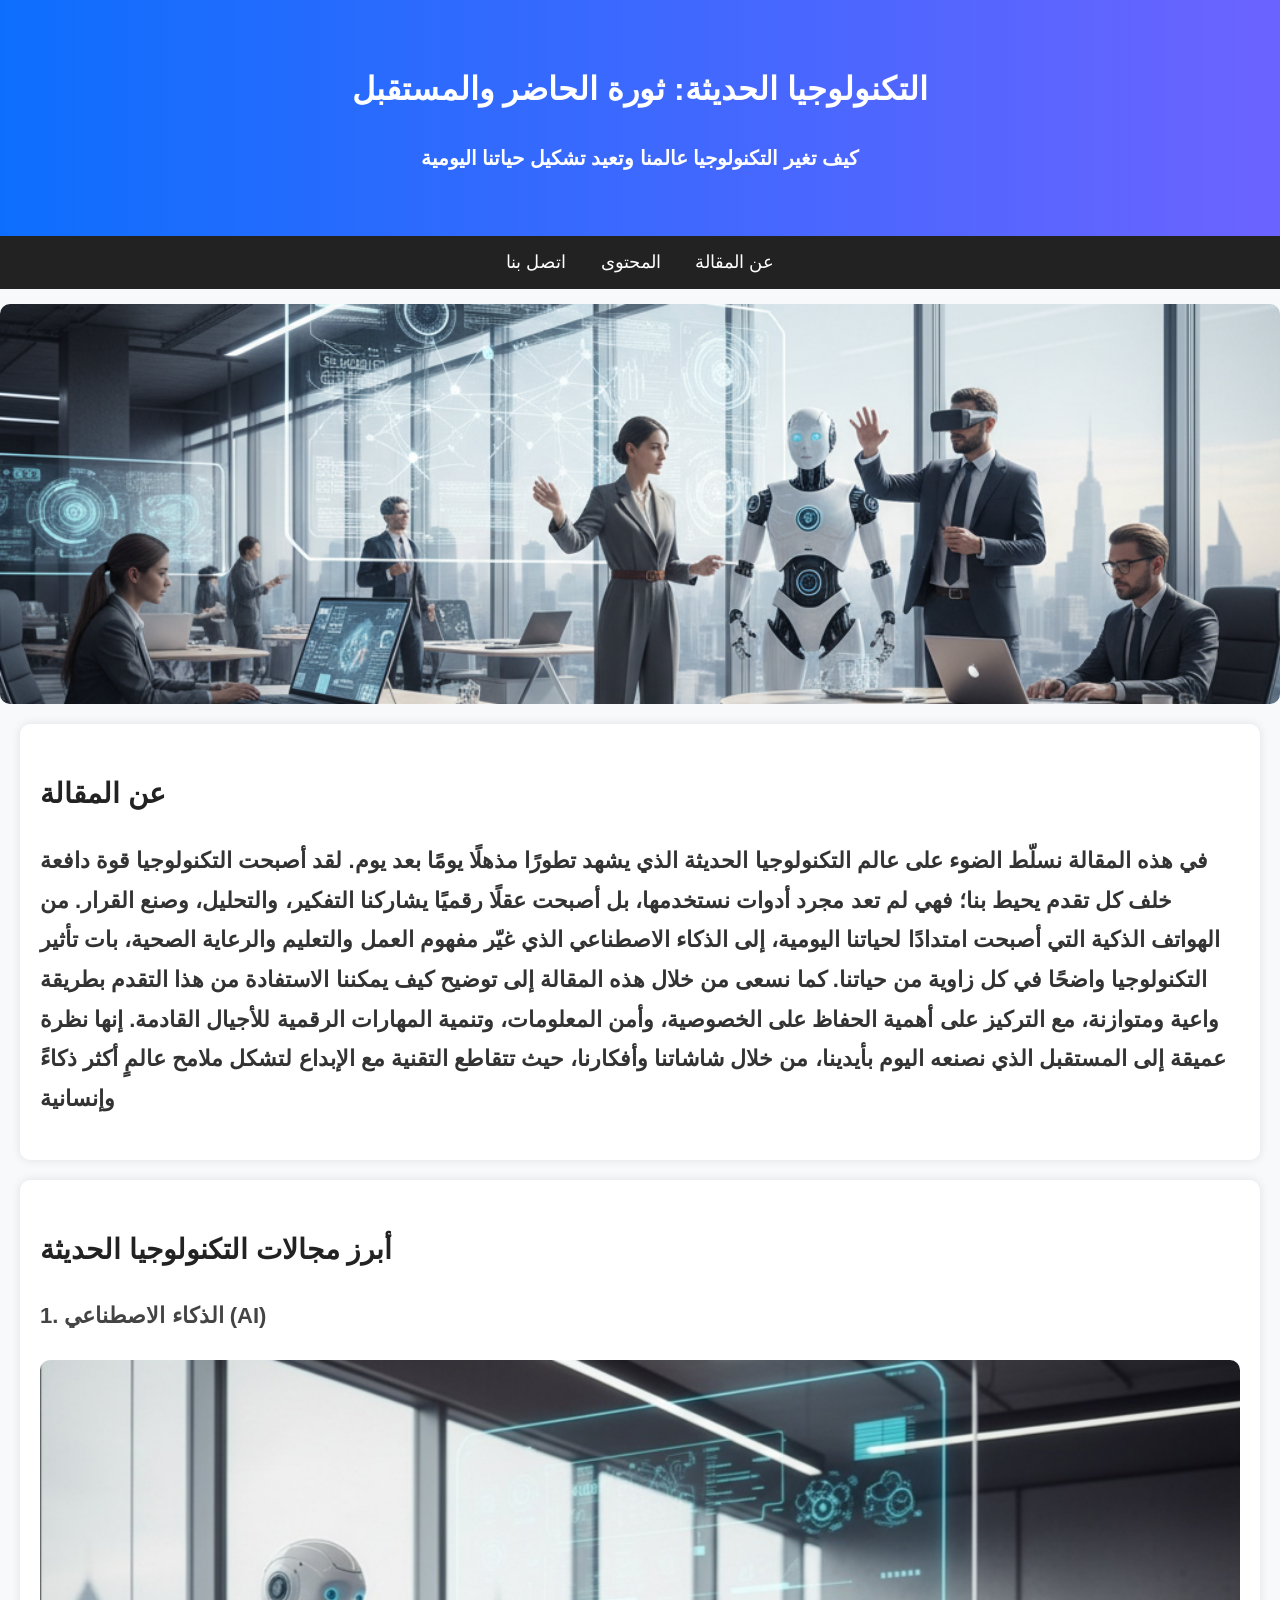
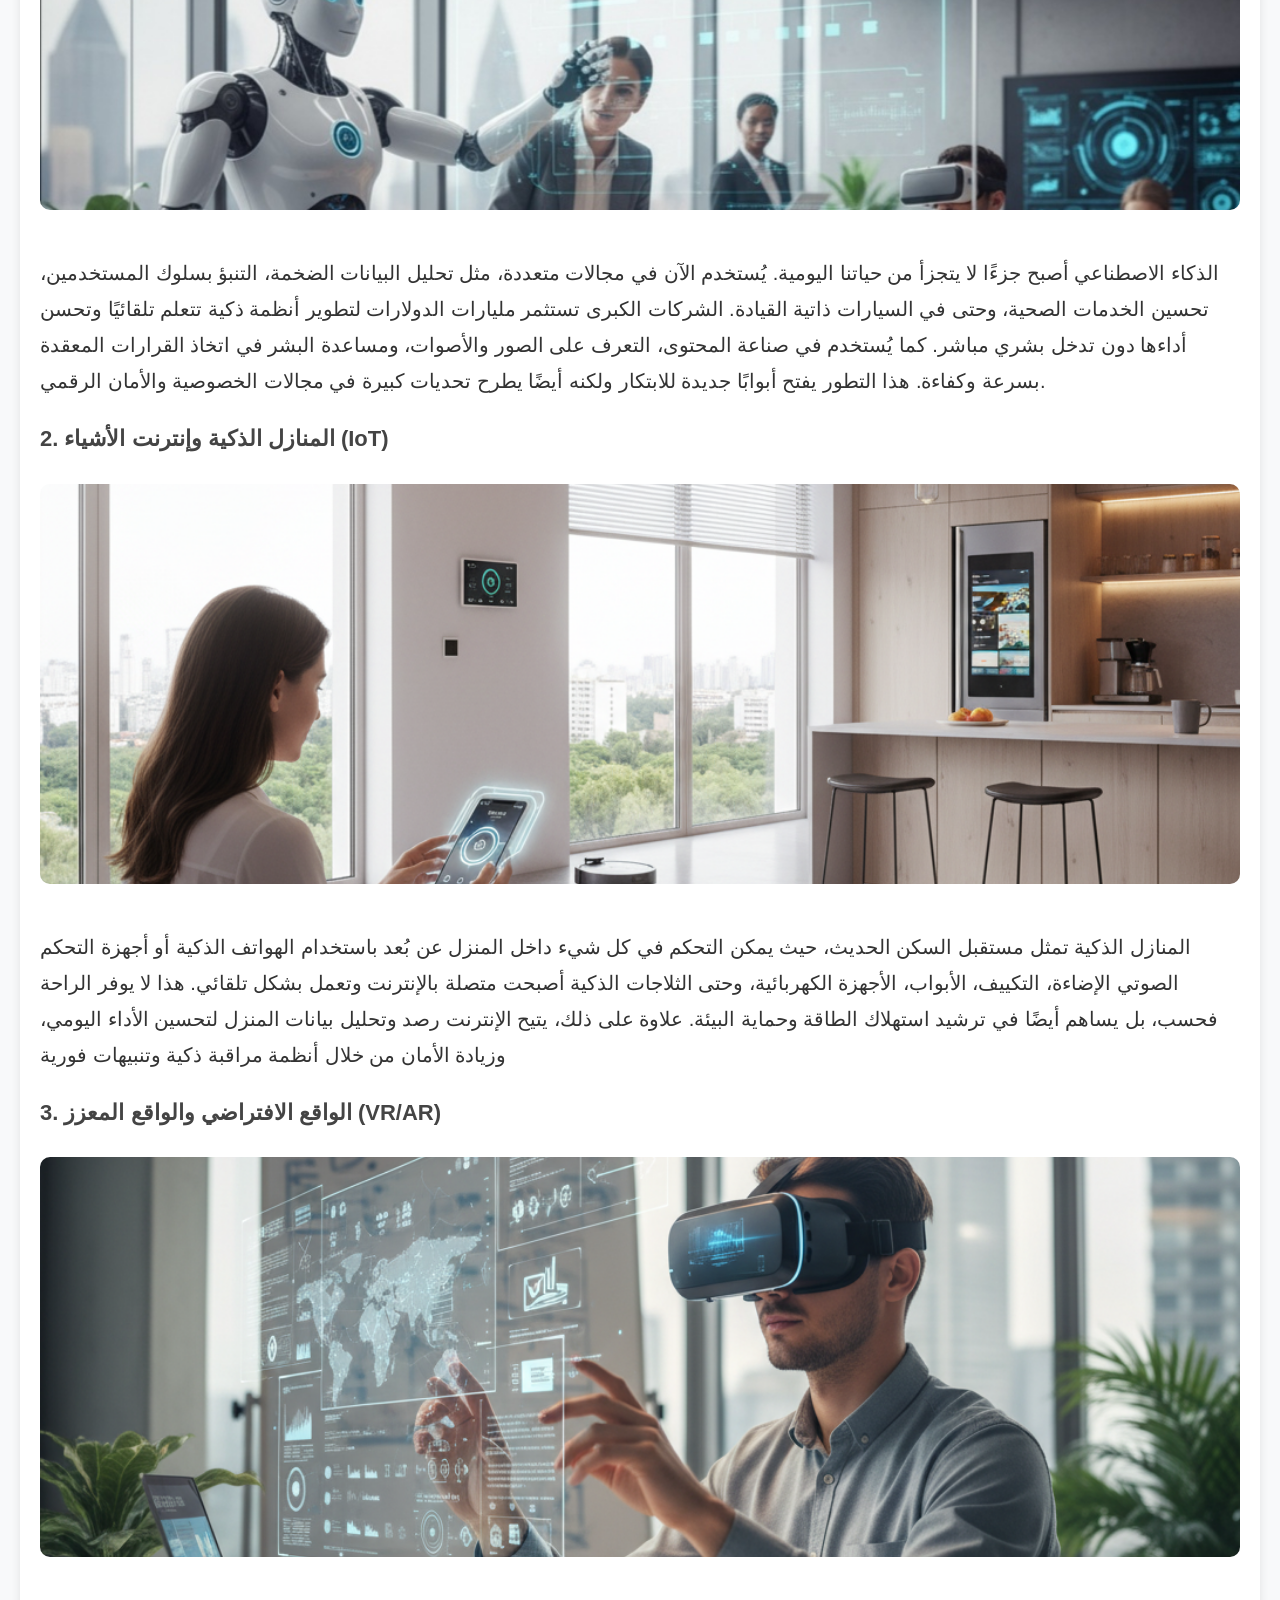
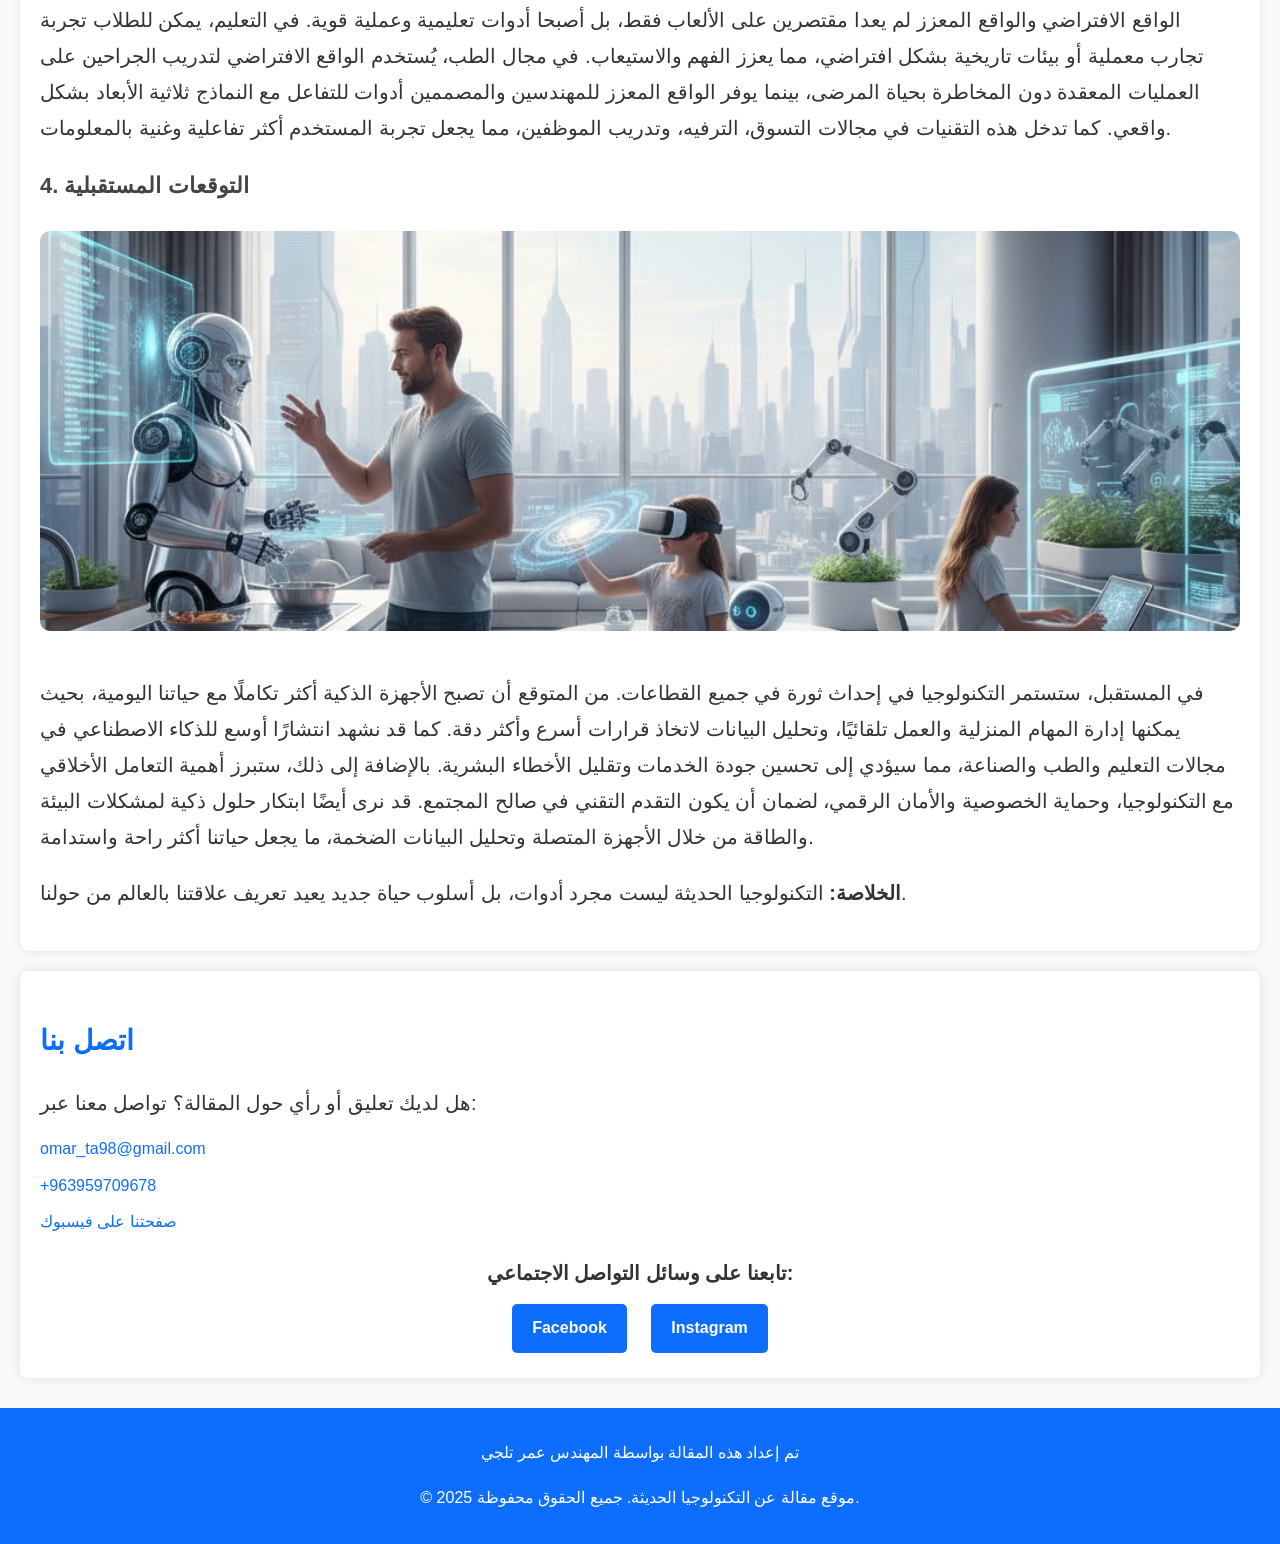
<file: index.html>
<!DOCTYPE html>
<html lang="ar">

<head>
  <meta charset="UTF-8">
  <meta name="viewport" content="width=device-width, initial-scale=1.0">
  <meta name="description" content="مقالة عن التكنولوجيا الحديثة وكيف تؤثر على حياتنا اليومية. إعداد المهندس عمر تلجي">
  <title> مقالة عن التكنولوجيا الحديثة-اعداد المهندس عمر تلجي </title>
 
<link rel="icon" href="icon-ta1.webp" type="image/webp">

    <link rel="stylesheet" href="normalize.css">
    <link rel="stylesheet" href="https://cdnjs.cloudflare.com/ajax/libs/font-awesome/6.5.0/css/all.min.css">
    <link rel="stylesheet" href="mobi.css?v=1">
  
</head>

<body>

  <!-- رأس الموقع -->
  <header>
    <h1>التكنولوجيا الحديثة: ثورة الحاضر والمستقبل</h1>
    <p>كيف تغير التكنولوجيا عالمنا وتعيد تشكيل حياتنا اليومية</p>
  </header>

  <!-- شريط التنقل -->
  <nav>
    <a href="#about">عن المقالة</a>
    <a href="#content">المحتوى</a>
    <a href="#contact">اتصل بنا</a>
  </nav>

  <!-- صورة رئيسية -->
  <section class="hero">
    <img src="hero.jpg" alt="التكنولوجيا الحديثة" />
  </section>

  <!-- عن المقالة -->
  <article id="about">
    <h2>عن المقالة</h2>


    <p>في هذه المقالة نسلّط الضوء على عالم التكنولوجيا الحديثة الذي يشهد تطورًا مذهلًا يومًا بعد يوم.
      لقد أصبحت التكنولوجيا قوة دافعة خلف كل تقدم يحيط بنا؛ فهي لم تعد مجرد أدوات نستخدمها،
      بل أصبحت عقلًا رقميًا يشاركنا التفكير، والتحليل، وصنع القرار.
      من الهواتف الذكية التي أصبحت امتدادًا لحياتنا اليومية، إلى الذكاء الاصطناعي الذي غيّر مفهوم العمل والتعليم
      والرعاية الصحية،
      بات تأثير التكنولوجيا واضحًا في كل زاوية من حياتنا.
      كما نسعى من خلال هذه المقالة إلى توضيح كيف يمكننا الاستفادة من هذا التقدم بطريقة واعية ومتوازنة،
      مع التركيز على أهمية الحفاظ على الخصوصية، وأمن المعلومات، وتنمية المهارات الرقمية للأجيال القادمة.
      إنها نظرة عميقة إلى المستقبل الذي نصنعه اليوم بأيدينا، من خلال شاشاتنا وأفكارنا،
      حيث تتقاطع التقنية مع الإبداع لتشكل ملامح عالمٍ أكثر ذكاءً وإنسانية
    </p>



  </article>

  <!-- المحتوى الرئيسي -->
  <article id="content">
    <h2>أبرز مجالات التكنولوجيا الحديثة</h2>

    <h3>1. الذكاء الاصطناعي (AI)</h3>
    <img src="ai-work.jpg" alt="الذكاء الاصطناعي في العمل">

    <p>
      الذكاء الاصطناعي أصبح جزءًا لا يتجزأ من حياتنا اليومية. يُستخدم الآن في مجالات متعددة، مثل تحليل البيانات الضخمة،
      التنبؤ بسلوك المستخدمين، تحسين الخدمات الصحية، وحتى في السيارات ذاتية القيادة.
      الشركات الكبرى تستثمر مليارات الدولارات لتطوير أنظمة ذكية تتعلم تلقائيًا وتحسن أداءها دون تدخل بشري مباشر.
      كما يُستخدم في صناعة المحتوى، التعرف على الصور والأصوات، ومساعدة البشر في اتخاذ القرارات المعقدة بسرعة وكفاءة.
      هذا التطور يفتح أبوابًا جديدة للابتكار ولكنه أيضًا يطرح تحديات كبيرة في مجالات الخصوصية والأمان الرقمي.
    </p>


    <h3>2. المنازل الذكية وإنترنت الأشياء (IoT)</h3>
    <img src="smart-home.jpg" alt="منزل ذكي">
    <p>
      المنازل الذكية تمثل مستقبل السكن الحديث، حيث يمكن التحكم في كل شيء داخل المنزل عن بُعد باستخدام الهواتف الذكية أو
      أجهزة التحكم الصوتي
      الإضاءة، التكييف، الأبواب، الأجهزة الكهربائية، وحتى الثلاجات الذكية أصبحت متصلة بالإنترنت وتعمل بشكل تلقائي.
      هذا لا يوفر الراحة فحسب، بل يساهم أيضًا في ترشيد استهلاك الطاقة وحماية البيئة.
      علاوة على ذلك، يتيح الإنترنت رصد وتحليل بيانات المنزل لتحسين الأداء اليومي، وزيادة الأمان من خلال أنظمة مراقبة
      ذكية وتنبيهات فورية
    </p>


    <h3>3. الواقع الافتراضي والواقع المعزز (VR/AR)</h3>
    <img src="vr-training.jpg" alt="الواقع الافتراضي">

    <p>الواقع الافتراضي والواقع المعزز لم يعدا مقتصرين على الألعاب فقط، بل أصبحا أدوات تعليمية وعملية قوية.
      في التعليم، يمكن للطلاب تجربة تجارب معملية أو بيئات تاريخية بشكل افتراضي، مما يعزز الفهم والاستيعاب.
      في مجال الطب، يُستخدم الواقع الافتراضي لتدريب الجراحين على العمليات المعقدة دون المخاطرة بحياة المرضى، بينما يوفر
      الواقع المعزز للمهندسين والمصممين أدوات للتفاعل مع النماذج ثلاثية الأبعاد بشكل واقعي.
      كما تدخل هذه التقنيات في مجالات التسوق، الترفيه، وتدريب الموظفين، مما يجعل تجربة المستخدم أكثر تفاعلية وغنية
      بالمعلومات.
    </p>


    <h3>4. التوقعات المستقبلية</h3>
    <img src="future-tech.jpg" alt="تكنولوجيا المستقبل">

    <p>
      في المستقبل، ستستمر التكنولوجيا في إحداث ثورة في جميع القطاعات. من المتوقع أن تصبح الأجهزة الذكية أكثر تكاملًا مع
      حياتنا اليومية، بحيث يمكنها إدارة المهام المنزلية والعمل تلقائيًا، وتحليل البيانات لاتخاذ قرارات أسرع وأكثر دقة.
      كما قد نشهد انتشارًا أوسع للذكاء الاصطناعي في مجالات التعليم والطب والصناعة، مما سيؤدي إلى تحسين جودة الخدمات
      وتقليل الأخطاء البشرية.
      بالإضافة إلى ذلك، ستبرز أهمية التعامل الأخلاقي مع التكنولوجيا، وحماية الخصوصية والأمان الرقمي، لضمان أن يكون
      التقدم التقني في صالح المجتمع.
      قد نرى أيضًا ابتكار حلول ذكية لمشكلات البيئة والطاقة من خلال الأجهزة المتصلة وتحليل البيانات الضخمة، ما يجعل
      حياتنا أكثر راحة واستدامة.
    </p>

    <p><strong>الخلاصة:</strong> التكنولوجيا الحديثة ليست مجرد أدوات، بل أسلوب حياة جديد يعيد تعريف علاقتنا بالعالم من
      حولنا.</p>
  </article>

  <!-- تواصل معنا -->
  <article id="contact">
    <h2>اتصل بنا</h2>
    <p>هل لديك تعليق أو رأي حول المقالة؟ تواصل معنا عبر:</p>
    <ul>
      <li><a href="mailto:yahia11omar44@gmail.com">omar_ta98@gmail.com</a></li>
      <li><a href="tel:+963959709678">+963959709678</a></li>
      <li><a href="https://www.facebook.com/share/1CaFdQWYrM/">صفحتنا على فيسبوك</a></li>
    </ul>

    <div class="social-buttons">
      <p>تابعنا على وسائل التواصل الاجتماعي:</p>
      <a href="https://www.facebook.com/share/1CaFdQWYrM/" target="_blank">Facebook</a>
      <a href="https://www.instagram.com/omar_ta98?igsh=czFnczVtZDZxcTNx" target="_blank">Instagram</a>
    </div>

  </article>

  <!-- تذييل -->
  <footer>
    <p>تم إعداد هذه المقالة بواسطة المهندس عمر تلجي</p>
    <p>&copy; 2025 موقع مقالة عن التكنولوجيا الحديثة. جميع الحقوق محفوظة.</p>
  </footer>
<script src="ai-script.js" defer></script>
</body>


</html>
</file>
<file: mobi.css>
body {
    font-family: "Tajawal", Arial, sans-serif;
    background-color: #f8f9fa;
    color: #333;
    margin: 0;
    padding: 0;
    line-height: 1.8;
}

header {
    background: linear-gradient(to right, #0d6efd, #6c63ff);
    color: white;
    text-align: center;
    padding: 40px 20px;
}

nav {
    background-color: #222;
    text-align: center;
    padding: 10px 0;
}

nav a {
    color: white;
    margin: 0 15px;
    text-decoration: none;
    font-size: 18px;
}

nav a:hover {
    color: #0d6efd;
}

.hero img {
    width: 100%;
    height: auto;
    display: block;
}

article {
    background-color: white;
    margin: 20px;
    padding: 20px;
    border-radius: 10px;
    box-shadow: 0 0 10px rgba(0, 0, 0, 0.1);
}

article img {
    width: 100%;
    border-radius: 10px;
    margin: 15px 0;
}

footer {
    background-color: #0d6efd;
    color: white;
    text-align: center;
    padding: 15px 0;
    margin-top: 30px;
}

ul {
    list-style: none;
    padding: 0;
}

ul li {
    margin: 8px 0;
}

a {
    color: #0d6efd;
}

a:hover {
    text-decoration: underline;
}

article img,
.hero img {
    width: 100%;
    height: 400px;
    object-fit: cover;
    border-radius: 10px;
    margin: 15px 0;
}

img[src="ai-work.jpg"] {
    height: 450px;
    object-fit: cover;
    object-position: top;
    border-radius: 10px;
    margin: 15px 0;
}

#about p {
    font-size: 20px;
    line-height: 1.8;
}

article p {
    font-size: 20px;
    line-height: 1.8;
}

h2 {
    font-size: 28px;
    color: #222;
    margin-top: 25px;
    margin-bottom: 15px;
}

h3 {
    font-size: 22px;
    color: #444;
    margin-top: 20px;
    margin-bottom: 10px;
}

#content p:last-of-type {
    font-size: 20px;
    line-height: 1.8;
}

#summary {
    font-size: 20px;
    line-height: 1.8;
}

#about p:first-of-type {
    font-size: 22px;
    font-weight: bold;
    line-height: 1.8;
}

header p {
    font-size: 20px;
    font-weight: bold;
    line-height: 1.8;
}

#contact {
    background-color: #ffffff;
    padding: 20px;
    margin: 20px;
    border-radius: 8px;
    box-shadow: 0 0 12px rgba(0, 0, 0, 0.1);
    font-family: Arial, sans-serif;
    color: #333;
}

#contact h2 {
    color: #0d6efd;
    margin-bottom: 15px;
}

#contact p {
    margin-bottom: 10px;
    line-height: 1.6;
}

#contact ul {
    list-style-type: none;
    padding: 0;
    margin-bottom: 15px;
}

#contact ul li {
    margin-bottom: 8px;
}

#contact ul li a {
    color: #0d6efd;
    text-decoration: none;
    transition: color 0.3s;
}

#contact ul li a:hover {
    color: #084298;
}

/* --- تصميم أزرار وسائل التواصل الاجتماعي --- */
.social-buttons {
    margin-top: 15px;
    text-align: center;
}

.social-buttons p {
    margin-bottom: 10px;
    font-weight: bold;
}

.social-buttons a {
    display: inline-block;
    margin: 5px 10px;
    padding: 10px 20px;
    background-color: #0d6efd;
    color: #fff;
    text-decoration: none;
    border-radius: 5px;
    font-weight: bold;
    transition: background-color 0.3s, transform 0.3s;
}

.social-buttons a:hover {
    background-color: #084298;
    transform: scale(1.1);
}

@media screen and (max-width: 768px) {

    .hero img,
    article img {
        height: auto;
    }

    nav a {
        display: block;
        margin: 10px 0;
        font-size: 16px;
    }

    h1 {
        font-size: 24px;
    }

    h2 {
        font-size: 22px;
    }

    h3 {
        font-size: 18px;
    }

    article p {
        font-size: 18px;
        line-height: 1.6;
    }
}
</file>
